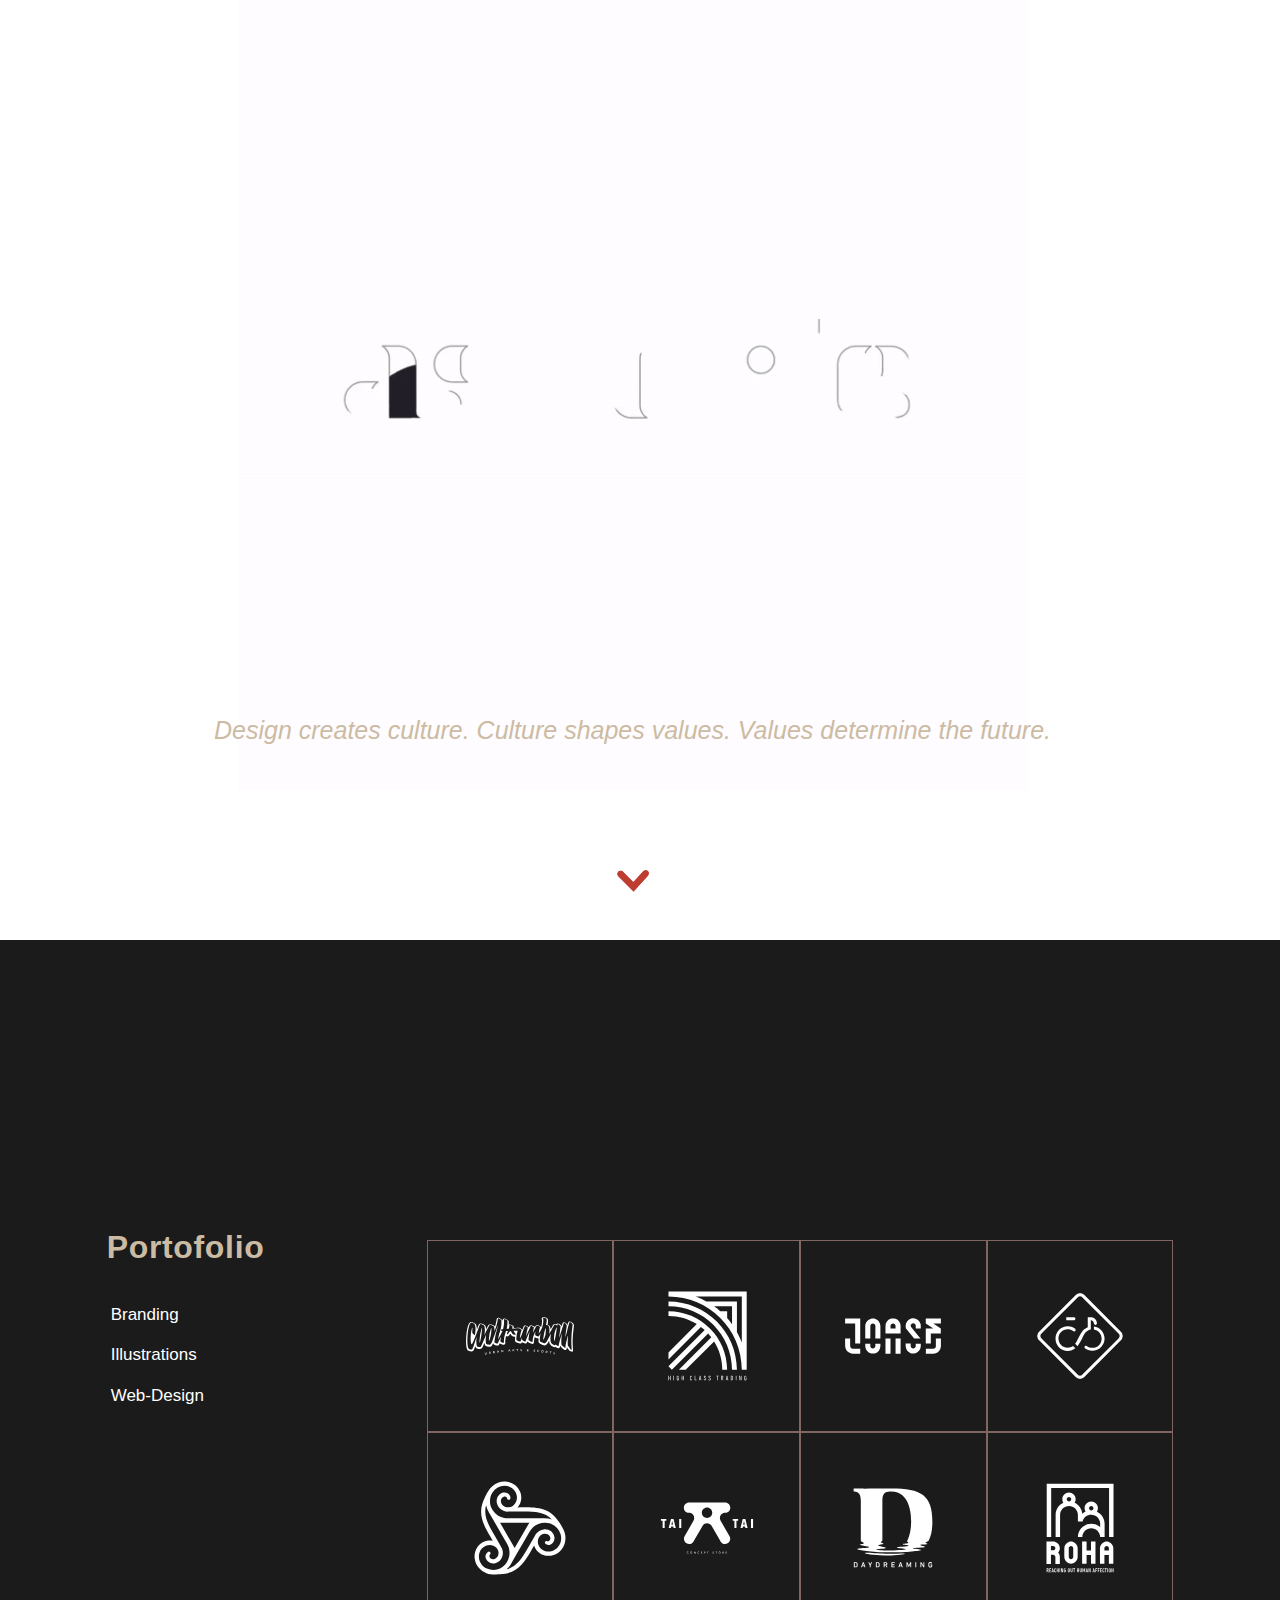
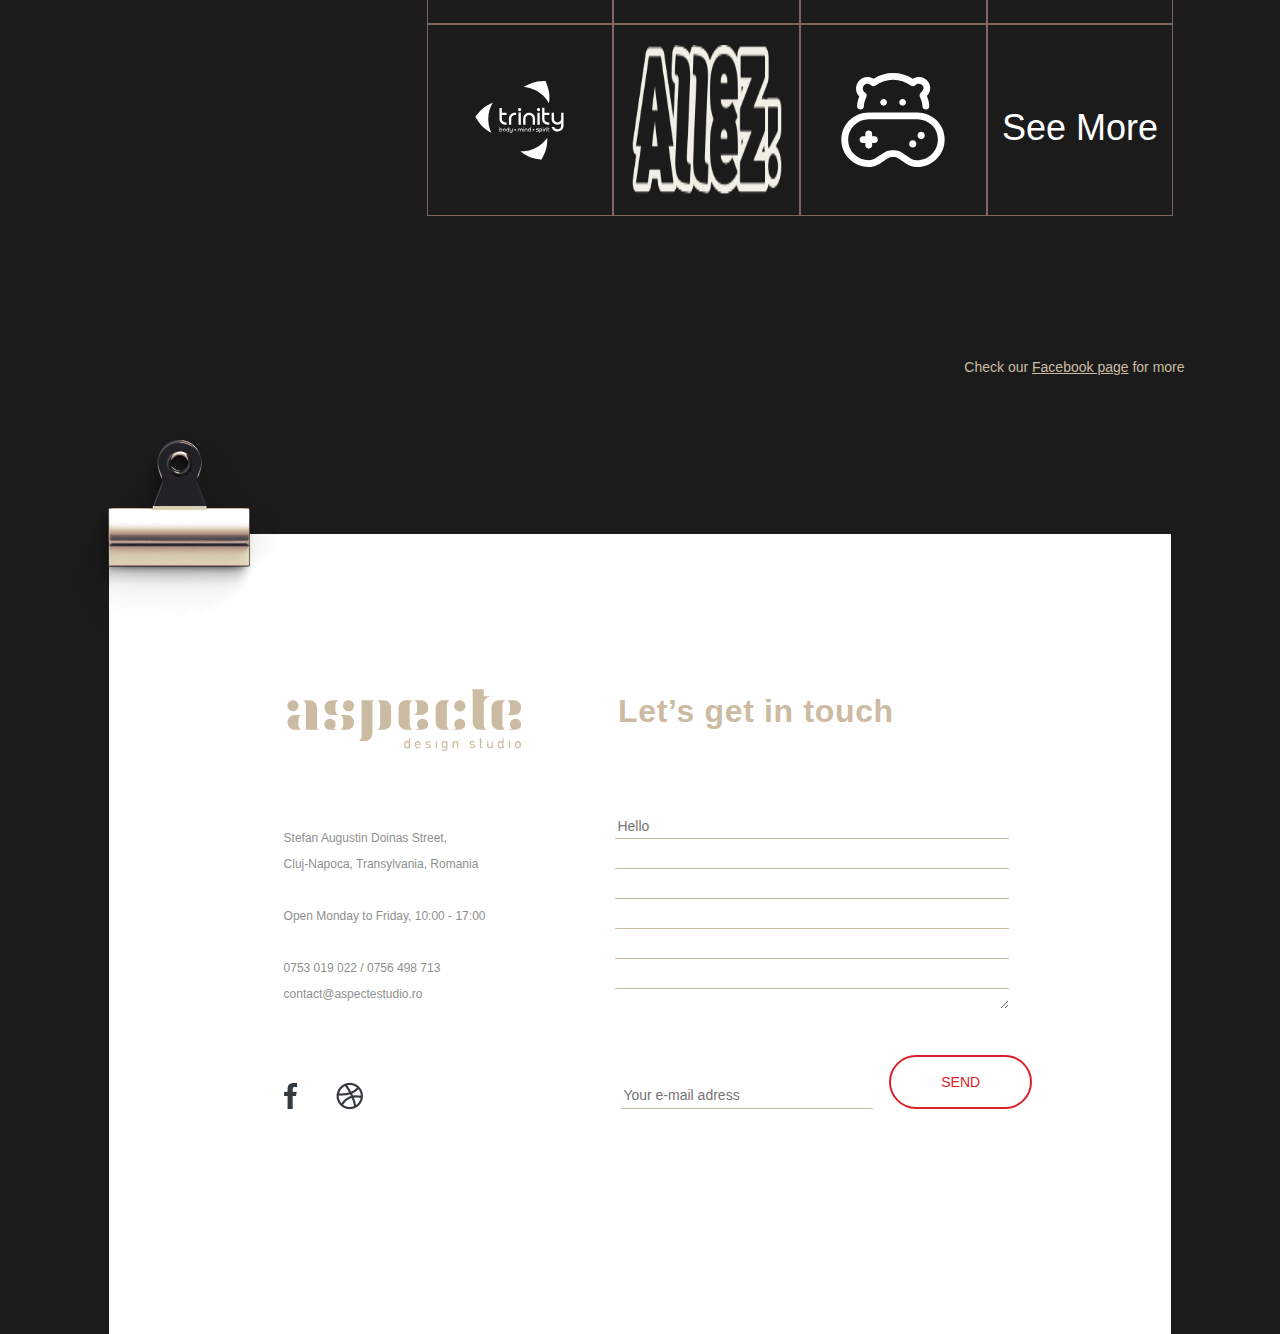
<file: index.html>
<!DOCTYPE html>
<html lang="en">
  <head>
    <meta charset="utf-8">
    <title>Aspecte Studio</title>
    <meta name="viewport" content="width=device-width, initial-scale=1.0">
    <meta name="description" content="">
    <meta name="author" content="">

    <!-- Le styles -->
    <link href="assets/css/bootstrap.css" rel="stylesheet">
    <link href="assets/css/bootstrap-responsive.css" rel="stylesheet">
    <link href="assets/css/style.css" rel="stylesheet">
    <link rel="stylesheet" href="assets/css/jquery.fancybox.css" type="text/css" media="screen" />
    <link rel="stylesheet" href="assets/css/jquery.fancybox-thumbs.css" type="text/css" media="screen" />


    <!-- Le HTML5 shim, for IE6-8 support of HTML5 elements -->
    <!--[if lt IE 9]>
      <script src="assets/js/html5shiv.js"></script>
    <![endif]-->
  </head>

  <body>
  <div id="head">
    <div class="container">
      <div class="row centered">
        <div class="">

        </div>
        <div class="col-md-8 col-md-offset-2 centered">
          <img class="logo img-responsive" src="assets/img/logo.gif" alt="Aspecte Studio">
        </div>
              <div class="col-md-12 centered">
                <p class="slogan w3-animate-fading">Design creates culture. Culture shapes values. Values determine the future.</p>
                <a href="#portofolio1" ><img class="margin-bottom" src="assets/img/arr.png"/></a>
              </div>


      </div>
    </div>

  </div>

  <div id="portofolio">
    <div class="jumotron">
      <div class="row row-no-padding">
        <div class="col-lg-1 col-md-0 col-sm-0 col-xs-0">

        </div>
        <div class="col-lg-2 col-md-12 col-sm-12 col-xs-12 centered-md">
          <div class="title " id="portofolio1">
              <h3>Portofolio</h3>
              <br class="hidden-xs"><br class="hidden-xs">
              <ul class="inline">
                <li><a href="#/" onclick="currentDivCategory(1)">Branding</a></li>
                <li><a href="#/" onclick="currentDivCategory(2)">Illustrations</a></li>
                <li><a href="#/" onclick="currentDivCategory(3)">Web-Design</a></li>
              </ul>

          </div>
        </div>

        <div class="col-lg-1 col-md-5 col-sm-5 col-xs-3">

        </div>

        <div class="col-lg-7 col-md-12 col-sm-12 col-xs-12">
          <div class="mySlides w3-animate-fading col-lg-12">
            <div class="mySlidesBoxed">
              <div class="row row-no-padding">
                <a class="col-lg-3  col-md-3 col-md-offset-0  col-sm-4 col-sm-offset-2   col-xs-5 col-xs-offset-1 " onclick="openModal();currentSlide(1);" title="coolt urban"><div class=" boxed centered p1  " rel="group1" href="assets/img/img1/Coolt Urban.jpg">
                </div></a>

                <a class="col-lg-3 col-md-3 col-sm-4 col-xs-5" onclick="openModal();currentSlide(2)" title="high-class-trading"><div class=" boxed centered p2 " rel="group1" href="assets/img/img1/High Class Trading.jpg">
                </div></a>

                <a class="col-lg-3  col-md-3 col-md-offset-0  col-sm-4 col-sm-offset-2   col-xs-5 col-xs-offset-1 " onclick="openModal();currentSlide(3)" title="Joase"><div class=" boxed centered p3">
                </div></a>

                <a class="col-lg-3 col-md-3 col-sm-4 col-xs-5" onclick="openModal();currentSlide(4)" title="ride2work"><div class=" boxed centered p4">
                </div></a>
              </div>

              <div class="row row-no-padding">
                <a class="col-lg-3  col-md-3 col-md-offset-0  col-sm-4 col-sm-offset-2   col-xs-5 col-xs-offset-1 " onclick="openModal();currentSlide(1)" title="coolt urban"><div class="boxed centered p5">
                </div></a>

                <a class="col-lg-3 col-md-3 col-sm-4 col-xs-5" onclick="openModal();currentSlide(2)" title="high-class-trading"><div class="boxed centered p6">
                </div></a>

                <a class="col-lg-3  col-md-3 col-md-offset-0  col-sm-4 col-sm-offset-2   col-xs-5 col-xs-offset-1 " onclick="openModal();currentSlide(3)" title="Joase"><div class="boxed centered p7">
                </div></a>

                <a class="col-lg-3 col-md-3 col-sm-4 col-xs-5" onclick="openModal();currentSlide(4)" title="ride2work"><div class="boxed centered p8">
                </div></a>
              </div>

              <div class="row row-no-padding">
                <a class="col-lg-3  col-md-3 col-md-offset-0  col-sm-4 col-sm-offset-2   col-xs-5 col-xs-offset-1 " onclick="openModal();currentSlide(1)" title="coolt urban"><div class="boxed centered p9">
                </div></a>

                <a class="col-lg-3 col-md-3 col-sm-4 col-xs-5" onclick="openModal();currentSlide(2)" title="high-class-trading"><div class="boxed centered p10">
                </div></a>

                <a class="col-lg-3  col-md-3 col-md-offset-0  col-sm-4 col-sm-offset-2   col-xs-5 col-xs-offset-1 " onclick="openModal();currentSlide(3)" title="Joase"><div class=" boxed centered p11">
                </div></a>

                <a class="col-lg-3 col-md-3 col-sm-4 col-xs-5" onclick="plusDivs(1)" title="ride2work"><div class=" boxed centered"><h1 class="boxed-buttons">See More</h1>
                </div></a>
              </div>
            </div>

            <div class="mySlidesBoxed">
              <div class="row row-no-padding">
                <a class="col-lg-3  col-md-3 col-md-offset-0  col-sm-4 col-sm-offset-2   col-xs-5 col-xs-offset-1" onclick="plusDivs(-1)" title="ride2work"><div class=" boxed centered"><h1 class="boxed-buttons">Prev</h1>
                </div></a>

                <a class="col-lg-3 col-md-3 col-sm-4 col-xs-5" onclick="openModal();currentSlide(2)" title="high-class-trading"><div class=" boxed centered p2 " rel="group1" href="assets/img/img1/High Class Trading.jpg">
                </div></a>

                <a class="col-lg-3  col-md-3 col-md-offset-0  col-sm-4 col-sm-offset-2   col-xs-5 col-xs-offset-1 " onclick="openModal();currentSlide(3)" title="Joase"><div class=" boxed centered p3">
                </div></a>

                <a class="col-lg-3 col-md-3 col-sm-4 col-xs-5" onclick="openModal();currentSlide(4)" title="ride2work"><div class=" boxed centered p4">
                </div></a>
              </div>

              <div class="row row-no-padding">
                <a class="col-lg-3  col-md-3 col-md-offset-0  col-sm-4 col-sm-offset-2   col-xs-5 col-xs-offset-1 " onclick="openModal();currentSlide(1)" title="coolt urban"><div class="boxed centered p5">
                </div></a>

                <a class="col-lg-3 col-md-3 col-sm-4 col-xs-5" onclick="openModal();currentSlide(2)" title="high-class-trading"><div class="boxed centered p6">
                </div></a>

                <a class="col-lg-3  col-md-3 col-md-offset-0  col-sm-4 col-sm-offset-2   col-xs-5 col-xs-offset-1 " onclick="openModal();currentSlide(3)" title="Joase"><div class="boxed centered p7">
                </div></a>

                <a class="col-lg-3 col-md-3 col-sm-4 col-xs-5" onclick="openModal();currentSlide(4)" title="ride2work"><div class="boxed centered p8">
                </div></a>
              </div>

              <div class="row row-no-padding">
                <a class="col-lg-3  col-md-3 col-md-offset-0  col-sm-4 col-sm-offset-2   col-xs-5 col-xs-offset-1 " onclick="openModal();currentSlide(1)" title="coolt urban"><div class="boxed centered p9">
                </div></a>

                <a class="col-lg-3 col-md-3 col-sm-4 col-xs-5" onclick="openModal();currentSlide(2)" title="high-class-trading"><div class="boxed centered p10">
                </div></a>

                <a class="col-lg-3  col-md-3 col-md-offset-0  col-sm-4 col-sm-offset-2   col-xs-5 col-xs-offset-1 " onclick="openModal();currentSlide(3)" title="Joase"><div class=" boxed centered p11">
                </div></a>

                <a class="col-lg-3 col-md-3 col-sm-4 col-xs-5" onclick="plusDivs(1)" title="ride2work"><div class=" boxed centered p12">
                </div></a>
              </div>
            </div>
            </div>

            <div id="myModal" class="jumbotron modal w3-animate-right">



              <div class="row modal-content">

                <div class="caption-container-top small">
                  <div class="right">
                    <a class="close cursor" onclick="closeModal()" href="#portofolio1"><img src="assets/img/buttons/close.png" alt=""></a>


                  </div>
                  <div class="left">
                      <h1 id="caption">Banana</h1>
                      <br>
                      <p class="category">Branding / 2017</p>
                      <br class="hidden-xs"><br class="hidden-xs"><br class="hidden-xs"><hr><br class="hidden-xs"><br class="hidden-xs"><br class="hidden-xs">
                      <p class="description">Stefan Augustin Doinas Street,<br>
                                              Cluj-Napoca, Transylvania, Romania<br>
                                              Open Monday to Friday, 10:00 - 17:00<br>
                                              contact@aspectestudio.ro</p>
                  </div>
                </div>

                <div class="mySlidesInner w3-animate-fading">
                  <div class="numbertext">1 / 4</div>
                    <img src="assets/img/img1/Coolt Urban.jpg" style="width:100%">
                </div>

                <div class="mySlidesInner w3-animate-fading">
                  <div class="numbertext">2 / 4</div>
                    <img src="assets/img/img1/High Class Trading.jpg" style="width:100%">
                </div>

                <div class="mySlidesInner w3-animate-fading">
                  <div class="numbertext">3 / 4</div>
                    <img src="assets/img/img1/Joase.jpg" style="width:100%">
                </div>

                <div class="mySlidesInner w3-animate-fading">
                  <div class="numbertext">4 / 4</div>
                    <img src="assets/img/img1/ride2work.jpg" style="width:100%">
                </div>

                <div class="mySlidesInner w3-animate-fading">
                  <div class="website-container">
                    <img src="assets/img/websites/website-reiz.jpg" alt="">
                  </div>
                </div>


              </div>

              <div class="caption-container right top">
                <a class="prev" onclick="plusSlides(-1)"><img src="assets/img/buttons/arrow-left.png" alt=""></a>
                <a class="next" onclick="plusSlides(1)"><img src="assets/img/buttons/arrow-right.png" alt=""></a>
              </div>

            </div>

          </div>

          <div class="row margin80">
            <div class="col-lg-8">

            </div>
            <div class="col-lg-4 col-lg-offset-7 col-sm-4 col-sm-offset-6">
              <p class="texted righted">Check our <a style="text-decoration:underline" href="https://www.facebook.com/AspecteStudio/?fref=ts">Facebook page</a> for more</p>
            </div>
          </div>
          <div class="clam2"><img class="clam1" src="assets/img/clamp.png"/></div>

        </div>

      </div>

    </div>
  </div>




    <div id="contact">
      <div class="container white">
        <div class="row">
          <div class="col-lg-4 col-lg-offset-1 col-m6-5 col-md-offset-0 col-sm-5 col-sm-offset-0 col-xs-12 col-xs-offset-0 centered-xs">
            <img class="logo_footer" src="assets/img/logo_f.svg"/>
            <div class="contacts">
              <span>Stefan Augustin Doinas Street,</span><br/>
              <span>Cluj-Napoca, Transylvania, Romania</span><br/><br/>
              <span>Open Monday to Friday, 10:00 - 17:00</span><br/><br/>
              <span>0753 019 022 / 0756 498 713</span><br/>
              <span>contact@aspectestudio.ro</span>
            </div>
            <div class="socials">
              <a target="_blank" href="https://www.facebook.com/AspecteStudio/?fref=ts"><img src="assets/img/s1.png"/></a>
              <a target="_blank" href="https://www.dribbble.com/aspecte" style="margin-left:25px"><img src="assets/img/dribble.png"/></a>
  <!--
              <a href=""><img src="assets/img/s2.png"/></a>
              <a href=""><img src="assets/img/s3.png"/></a>
  -->
            </div>
          </div>

          <div class="col-lg-6 col-lg-offset-0 col-md-6 col-md-offset-1 col-sm-6 col-sm-offset-0 col-xs-12 title centered margin-top-textarea">
            <h3 class="to-left-sm">Let’s get in touch</h3>
            <form action="" method="post"  class="_ta">
              <textarea id="textarea1" name="mesaj" placeholder="Hello" ></textarea>
                <div class="col-lg-7 col-lg-offset-0 col-md-6  col-sm-5 col-sm-offset-1 col-xs-6 col-xs-offset-3 centered-md margin-left-email margin-top-xxs">
                  <input type="email" class="email1" id="emailfrom" name="emailfrom" placeholder="Your e-mail adress" required/>
                </div>
                <div class="col-lg-3 col-md-4 col-sm-3 col-xs-12 margin-top-xxs margin-bottom-xs">
                  <button onClick="return false;" id="idContact" name="send_Contact" class="butons">SEND</button>
                </div>
            </form>
            <div class="result"></div>
          </div>
        </div>
      </div>


    </div>

  </body>
    <script type="text/javascript" src="http://platform.twitter.com/widgets.js"></script>
    <script src="assets/js/jquery.js"></script>
    <script src="assets/js/bootstrap-transition.js"></script>
    <script src="assets/js/bootstrap-alert.js"></script>
    <script src="assets/js/bootstrap-modal.js"></script>
    <script src="assets/js/bootstrap-dropdown.js"></script>
    <script src="assets/js/bootstrap-scrollspy.js"></script>
    <script src="assets/js/bootstrap-tab.js"></script>
    <script src="assets/js/bootstrap-tooltip.js"></script>
    <script src="assets/js/bootstrap-popover.js"></script>
    <script src="assets/js/bootstrap-button.js"></script>
    <script src="assets/js/bootstrap-collapse.js"></script>
    <script src="assets/js/bootstrap-carousel.js"></script>
    <script src="assets/js/bootstrap-typeahead.js"></script>
    <script src="assets/js/bootstrap-affix.js"></script>

    <script src="assets/js/holder/holder.js"></script>
    <script src="assets/js/google-code-prettify/prettify.js"></script>

    <script type="text/javascript" src="assets/js/jquery.fancybox.js"></script>
    <script type="text/javascript" src="assets/js/jquery.fancybox-thumbs.js"></script>
    <script type="text/javascript" src="assets/js/jquery-ui.min.js"></script>


    <!--content fade-in -->
    <script>
      var slideIndex = 1;
      showDivsCategory(slideIndex);

      function plusDivsCategory(n) {
        showDivsCategory(slideIndex += n);
      }

      function currentDivCategory(n) {
        showDivsCategory(slideIndex = n);
      }

      function showDivsCategory(n) {
        var i;
        var x = document.getElementsByClassName("mySlides");
        var dots = document.getElementsByClassName("demo");
        if (n > x.length) {slideIndex = 1}
        if (n < 1) {slideIndex = x.length}
        for (i = 0; i < x.length; i++) {
           x[i].style.display = "none";
        }
        for (i = 0; i < dots.length; i++) {
           dots[i].className = dots[i].className.replace(" w3-red", "");
        }
        x[slideIndex-1].style.display = "block";
        dots[slideIndex-1].className += " w3-red";
      }
      </script>


    <script src="assets/js/application.js"></script>
    <script>
      $('#idContact').click(function(){
        var mesaj=$('#textarea1').val();
        var email=$('#emailfrom').val();
        var datapersoana = 'mesaj='+mesaj+'&email='+email;
        $.ajax
        ({
          type: "POST",
          url: "contact.php",
          data:  datapersoana,
          cache: false,
          success: function(html)
          {
$('.result').html('');
            $('.result').html(html).hide().fadeIn(1000);



          }
        });
      });

    </script>
    <script>
      $(function() {
        $('a[href*="#"]:not([href="#"])').click(function() {
          if (location.pathname.replace(/^\//,'') == this.pathname.replace(/^\//,'') && location.hostname == this.hostname) {
            var target = $(this.hash);
            target = target.length ? target : $('[name=' + this.hash.slice(1) +']');
            if (target.length) {
              $('html, body').animate({
                scrollTop: target.offset().top
              }, 1000);
              return false;
            }
          }
        });
        $("a.grouped_elements").fancybox();
      });
    </script>


    <script>
    function openModal() {
      document.getElementById('myModal').style.display = "block";
      window.onscroll=function(){window.scrollTo(1200, 1200);};
    }

    function closeModal() {
      document.getElementById('myModal').style.display = "none";
      window.onscroll=function(){};
    }

    var slideIndex = 1;
    showSlides(slideIndex);

    function plusSlides(n) {
      showSlides(slideIndex += n);
    }

    function currentSlide(n) {
      showSlides(slideIndex = n);
    }

    function showSlides(n) {
      var i;
      var slides = document.getElementsByClassName("mySlidesInner");
      var dots = document.getElementsByClassName("demo");
      var captionText = document.getElementById("caption");
      if (n > slides.length) {slideIndex = 1}
      if (n < 1) {slideIndex = slides.length}
      for (i = 0; i < slides.length; i++) {
        slides[i].style.display = "none";
      }
      for (i = 0; i < dots.length; i++) {
        dots[i].className = dots[i].className.replace(" active", "");
      }
      slides[slideIndex-1].style.display = "block";
      dots[slideIndex-1].className += " active";
      captionText.innerHTML = dots[slideIndex-1].alt;
    }
    </script>

    <script type="text/javascript">
    jQuery(function($){
    	$(document).keydown(function(e){
    		switch(e.keyCode){
    			case 37: {//left arrow
    				$('.prev').trigger('click');
    				break;
    			}
    			case 39: {//right arrow
    				$('.next').trigger('click');
    				break;
    			}
          case 27: {//right arrow
    				$('.close').trigger('click');
    				break;
    			}
    		}
    		if(Math.abs(e.keyCode - 38) === 1){
    			e.preventDefault();
    		}
    	});
    });
    </script>

    <script>
      var slideIndex = 1;
      showDivs(slideIndex);

      function plusDivs(n) {
        showDivs(slideIndex += n);
      }

      function currentDiv(n) {
        showDivs(slideIndex = n);
      }

      function showDivs(n) {
        var i;
        var x = document.getElementsByClassName("mySlidesBoxed");
        var dots = document.getElementsByClassName("demo");
        if (n > x.length) {slideIndex = 1}
        if (n < 1) {slideIndex = x.length}
        for (i = 0; i < x.length; i++) {
           x[i].style.display = "none";
        }
        for (i = 0; i < dots.length; i++) {
           dots[i].className = dots[i].className.replace(" w3-red", "");
        }
        x[slideIndex-1].style.display = "block";
        dots[slideIndex-1].className += " w3-red";
      }
      </script>



</html>
</file>
<file: assets/css/style.css>
#head {
  background-color: white;
  min-height: 100vh;
  height: auto;
}
html, body  {
  background-color: white !important;
  overflow-x: hidden;
  overflow-y: auto;
    max-width: 100%;
  height: auto;
}
.centered {
  text-align: center;
}
@media(max-width:1200px){
  .centered-md{
    text-align: center;
  }
}
@media(max-width:766px){
  .centered-xs{
    text-align: center;
  }
}
.slogan {
  line-height: 80px;
  font-size: 25px;
  color: #ccbba3;
  margin: -100px auto 150px;
  font-family: 'Open Sans',sans-serif;
  font-style: italic;
  text-align: center;
}
#servicii{
  margin-top: 300px;
  margin-bottom: 200px;
}
#servicii1{
  padding-top: 0;
}
.title h3{
  font-size: 32px;
  color: #806560;
  font-family: 'Roboto Condensed',sans-serif;
  font-weight: bold;
  line-height: 35px;
  margin: 50px auto;
  letter-spacing: 0.5pt;
}
.title ul > li{
    margin-left: -12px;
    font-size: 17px;

}
@media (max-width: 1200px){
  .title a{
    text-align: center;
  }
}
.title ul > li:hover{
    margin-left: -12px;
    font-size: 17px;
    color: #da2128;
    text-decoration: none;
}
#servicii h4{
  font-size: 20px;
  color: #806560;
  font-family: 'Roboto Condensed',sans-serif;
  font-weight: bold;
  line-height: 35px;
   padding-left: 40px;
  padding-top: 30px;
  padding-bottom: 20px;
}
#servicii p{
  font-size: 15px;
  color: #806560;
  font-family: 'Roboto Condensed',sans-serif;
  line-height: 23px;
  text-align: left;
  padding-left: 40px;
  background-color: white
}
.servb{background-color: white;}
.serv1{width: 970px;margin: 0px auto;padding-bottom: 50px;}

#portofolio{
  background-color: #1b1b1b;
/*  background-repeat: repeat-x;
  background: -webkit-gradient(linear, 0% 0%, 0% 100%, from(#33393f), to(#2b2e33));
  background: -webkit-linear-gradient(45deg, #2b2e33, #33393f);
  background: -moz-linear-gradient(45deg, #2b2e33, #33393f);
  background: -ms-linear-gradient(45deg, #2b2e33, #33393f);
  background: -o-linear-gradient(45deg, #2b2e33, #33393f); */
  padding-bottom: 35px;
  padding-top: 200px;
}
@media(max-width:1155px){
  #portofolio{
    padding-top: 100px;
  }
}
@media(max-width:555px){
  #portofolio{
    padding-top: 50px;
  }
}
#portofolio h3{
  color: #ccbba3;
  padding-top: 40px;
  padding-bottom: 20px;
  margin-bottom: 10px;
}
#portofolio span{
  color: #806560;
  font-size: 12px;
}
.boxed{
  border: 1px solid #806560;
  padding: 0 0;
  min-height: 150px;
  height: 15vw;
  max-width: 300px;
  min-width: 150px;
  margin-bottom: 0px;
  margin-left: 0px;
  transition: all 0.5s ease 0s;
  overflow: hidden;
}
@media (max-width: 1197px){
  .boxed{
    height: 25vw;
  }
}
@media (max-width: 990px){
  .boxed{
    height: 30vw;
  }
}
@media (max-width: 754px){
  .boxed{
    height: 40vw;
  }
}
@media (max-width: 459px){
  .boxed{
    height: 25vw;
  }
}
.p1 {
  background: url('../img/p1.svg') center center no-repeat;
  background-size: 250px 250px;
}
.p2 {
  background: url('../img/p2.svg') center center no-repeat;
  background-size: 250px 250px;
}
.p3 {
  background: url('../img/p3.svg') center center no-repeat;
  background-size: 250px 250px;
}
.p4 {
  background: url('../img/p4.svg') center center no-repeat;
  background-size: 250px 250px;
}
.p5 {
  background: url('../img/p5.svg') center center no-repeat;
  background-size: 250px 250px;
}
.p6 {
  background: url('../img/p6.svg') center center no-repeat;
  background-size: 250px 250px;
}
.p7 {
  background: url('../img/p7.svg') center center no-repeat;
  background-size: 250px 250px;
}
.p8 {
  background: url('../img/p8.svg') center center no-repeat;
  background-size: 250px 250px;
}
.p9 {
  background: url('../img/p9.svg') center center no-repeat;
  background-size: 250px 250px;
}
.p10 {
  background: url('../img/p10.png') center center no-repeat;
  background-size: 200px 150px;

}
.p11 {
  background: url('../img/p11.svg') center center no-repeat;
  background-size: 250px 250px;
}
.p12 {
  background: url('../img/p12.svg') center center no-repeat;
  background-size: 250px 250px;
}
@media (max-width: 1484px){
  .p1 {
    background-size: 150px 150px;
  }

  .p2 {
    background-size: 150px 150px;
  }
  .p3 {
    background-size: 150px 150px;
  }
  .p4 {
    background-size: 150px 150px;
  }
  .p5 {
    background-size: 150px 150px;
  }
  .p6 {
    background-size: 150px 150px;
  }
  .p7 {
    background-size: 150px 150px;
  }
  .p8 {
    background-size: 150px 150px;
  }
  .p9 {
    background-size: 150px 150px;
  }
  .p10 {
    background-size: 150px 150px;
  }
  .p11 {
    background-size: 150px 150px;
  }
  .p12 {
    background-size: 150px 150px;
  }
}
@media (max-width: 600px){
  .p1 {
    background-size: 150px 150px;
  }

  .p2 {
    background-size: 150px 150px;
  }
  .p3 {
    background-size: 150px 150px;
  }
  .p4 {
    background-size: 150px 150px;
  }
  .p5 {
    background-size: 150px 150px;
  }
  .p6 {
    background-size: 150px 150px;
  }
  .p7 {
    background-size: 150px 150px;
  }
  .p8 {
    background-size: 150px 150px;
  }
  .p9 {
    background-size: 150px 150px;
  }
  .p10 {
    background-size: 150px 150px;
  }
  .p11 {
    background-size: 150px 150px;
  }
  .p12 {
    background-size: 150px 150px;
  }
}
div.boxed:hover {
  cursor: pointer;
  -webkit-transition: background-color 1s ease-out;
  -moz-transition: background-color 1s ease-out;
  -o-transition: background-color 1s ease-out;
  transition: background-color 1s ease-out;
  border:1px solid white;
}
.righted{
  text-align: right;
  margin-bottom: 30px;
  padding-top: 110px;
}
.texted{
  color: #ccbba3;
  font-size: 14px; line-height: 80px;
  font-family: 'Roboto',sans-serif;
}
.texted a{
  color: #ccbba3;
  text-decoration: none;
  font-size: 14px;
  font-family: 'Roboto',sans-serif;
}
.margin80 {
  padding: 100px auto;

}
.logo_footer{
  padding: 50px 0px 70px;
  padding-left: 95px;
}
.contacts{
  color: #8f8f8f;
font-size: 12px;
  font-family: 'Roboto',sans-serif;
  line-height: 26px;
  padding-left: 100px;
}
.socials{
  color: #333a40;
  padding-top: 75px;
  padding-left: 100px;
}
.socials a{margin-right: 10px;}
._ta {
    padding-top:0px;
    padding-left: 0px;
}
@media (max-width: 768px){
  .logo_footer{
    padding-left: 0px;
  }
  .contacts{
    padding-left: 0px;
  }
  .socials{
    padding-left: 0px;
  }
}
._ta textarea {
    background: transparent url(../img/line1.png) repeat;
    border:none;
    height:200px;
    width:73%;
    overflow:hidden;
    line-height:30px;
    color:#333940;box-shadow: none;
    margin-top: 30px;
}
textarea:focus{
  box-shadow: none;
}
.email1{
  background: transparent url(../img/line1.png) repeat;
  border:none !important;
  overflow:hidden;
  line-height:30px !important;
  color:#333940 !important;
  box-shadow: none !important;
  margin-left: 30px !important;
  margin-top: 50px;
  width: 80%;
  font-size: 14px;
  background-color:transparent !important;
}
.email1:focus{
  box-shadow: none;

}
.butons {
    color: #da2128;
    border: 2px solid #da2128;
    padding: 15px 50px;
    background: transparent;
    margin-top: 26px;
    border-radius: 38px;

}
@media(max-width: 767px){
    .margin-bottom-xs{
      margin-bottom: 100px;
    }
  }
}
.butons:hover{
  color: white;
  background-color: #da2128;
}
.slogan1{
  margin-bottom: -185px;margin-left: -20px;
}
.clam1{margin-bottom:-150px;margin-left: 18%;}
@media(max-width:1337px){
  .clam1{
    margin-left: 5%;
  }
}
@media (max-width: 767px) {
  .container{width: auto;}
  .logo img {
    width: 50%;
  }
  .slogan {font-size: 14px;margin: 75px 24px;
    line-height: 50px;
  }
  .slogan1{margin-bottom: -60px;margin-left: 0px;}

  .clam1{margin-bottom:-140px;margin-left:-45px;}
  .clam2 {text-align:center;}
#servicii{margin:100px auto;}
.serv1 { width:100%;}

  .servb{background:none;}
  .serv1, .serv1 p,#servicii p,#servicii h4 {text-align:center;padding-left:0px;}
  .pins img{display:none;}
  #portofolio .title{
    text-align:center;
  }
  .righted {
    text-align:center;
    margin-right: -100px;
    margin-bottom: -50px;
  }
  #contact{text-align:center;}
  ._ta{padding:20px;}
  ._ta textarea {width:100%;}
  .email1{width:95%;margin-left:0px !important;}
}


@media(min-width:767px){
  #contact .title h3{
    color: #ccbba3;
    padding-left: 14%;
  }

}

.white{
  background-color: white !important;
  height: 800px;
  padding-top: 100px;
  padding-bottom: 200px;
  width: 83%;
}

@media(max-width:1200px){
  .white{
    width: 100%;
  }
}

#contact{
  background-color: #1b1b1b;
}

.w3-animate-fading{animation:fading 2s }@keyframes fading{0%{opacity:0}50%{opacity:1}20%{opacity:0}}

@media (max-width:500px){

}

#narrow {
  float: left;
  width:200px;
  margin-left: 260px;
  text-align: left;
  height: 300px;
}

@media (max-width:760px){
  #narrow{
    width: 100%;
    height: 100px;
  }
}



#wide {
  float: right;
  text-align: center;
  margin-top: 85px;
  width: 60%;
}

@media (min-width:1500px){
  #wide{
    margin-right: 100px;
  }
}


@media (max-width: 1000px){
  .title .pins img{
    display: none;
  }

  .righted{
    margin-right: 0%;
    margin-bottom: 0;
  }
  #narrow{
    height: 150px;
   width: 100%;
   margin:auto;
  }
  #wide{
    width: 100%;
    margin-top: 100px;
  }

  @media (min-width:600px){
    .mySlides{


    }
  }

}
@media (max-width:768px){
  #narrow{
    text-align: center;
  }

  .clam2{
    display: none;
  }
  .righted{
    text-align: center;
  }
}
@media (max-width:644px){

}

.margin-top{
  margin-top: 41vh;
}

.margin-top-section{
  margin-top: 150px;
}

.margin-top-xs{
  margin-top: 50px;
}
.margin-top-xxs{
  margin-top: 15px;
}
@media(max-width:700px){
  .margin-top-xxs{
    margin-top: 0px;
  }
}

.margin-top-textarea{
  margin-top: 10px;
}

.margin-bottom{
  margin-top:-100px;
}



@media(min-width:986px){
  .margin-left-email{
    margin-left: 6%;
  }
  .to-left-lg{
    text-align: left;
  }
}
@media(max-width:770px){
  .centered input{
    text-align: center;
  }
}


ul {
    list-style-type: none;
    margin: 0;
    padding: 0;
    width: 165px;
    background-color: #1b1b1b;
}

@media (max-width: 768px){
  ul {
    margin:auto;
  }
}

li a {
    display: block;
    color: white;
    padding: 8px 16px;
    text-decoration: none;
}

/* Change the link color on hover */
li a:hover {

    color: #da2128;
    text-decoration: none;
}

.row > .column {
  padding: 0 8px;
}

.row:after {
  content: "";
  display: table;
  clear: both;
}

.column {
  float: left;
  width: 25%;
}

/* The Modal (background) */
.modal {
  display: none;
  position: fixed;
  z-index: 1;

  left: 0;
  top: 0;
  width: 100%;
  height: 100%;
  overflow: hidden;
  background: url('../img/buttons/background.png') left no-repeat,
              url('../img/buttons/background.png') right no-repeat,
              white;
}



.modal .jumbotron{
  background: url('../img/buttons/background.png') left no-repeat,
              url('../img/buttons/background.png') right no-repeat,
              white;
  height: 100vh;
}

/* Modal Content */
.modal-content {
  position: relative;
  background-color: #fefefe;
  margin: auto;
  padding: 0;
  width: 100%;
  overflow-y: hidden;
  overflow-x: hidden;
  height: 90%;
  background-image: url(../img/buttons/background.png), url(../img/buttons/background.png);
  background-position: left, right;
  background-repeat: no-repeat, no-repeat;

}

@media(max-width:1400px){
  .modal-content{
    overflow-y: scroll;
  }
}

/* The Close Button */
.close {
  color: black !important;
  font-size: 3  0px !important;
  margin-top: 10%;
  margin-right: 78%;

}

.close:hover,
.close:focus {
  color: #999;
  text-decoration: none;
  cursor: pointer;
}

.mySlides {
  display: none;
  margin-top: 100px;
}

/* Next & previous buttons */
.prev,
.next {
  cursor: pointer;
  position: relative;;
  color: black;
  font-size: 20px;
  transition: 0.6s ease;
  border-radius: 0 3px 3px 0;
  user-select: none;
  -webkit-user-select: none;
}

/* Position the "next button" to the right */
.next {
  right: 0;
  border-radius: 3px 0 0 3px;
  margin-right: 200px;
  margin-left: 10px;
}

/* On hover, add a black background color with a little bit see-through */
.prev:hover,
.next:hover {
  color: #999;
  text-decoration: none;
  cursor: pointer;
}

/* Number text (1/3 etc) */
.numbertext {
  color: #f2f2f2;
  font-size: 12px;
  position: absolute;
  top: 15%;
  left: 35px;
}

.caption-container {
  text-align: center;
  background-color: white;
  padding: 2px 16px;
  color: black;
  background: url(../img/buttons/background.png) white right no-repeat;
}

.caption-container-top{
  text-align: center;
  background-color: white;
  padding: 2px 16px;
  color: black;
  background-image: url(../img/buttons/background.png), url(../img/buttons/background.png);
  background-position: left, right;
  background-repeat: no-repeat, no-repeat;}

.mySlidesInner img {
  width: auto;
  height: auto;
  max-width: 50%;
  vertical-align: middle;
  border: 0;
  -ms-interpolation-mode: bicubic;
  float: right;
  margin-top: 2%;
}
img.demo {
  opacity: 0.6;
}

.active,
.demo:hover {
  opacity: 1;
}

img.hover-shadow {
  transition: 0.3s
}

.hover-shadow:hover {
  box-shadow: 0 4px 8px 0 rgba(0, 0, 0, 0.2), 0 6px 20px 0 rgba(0, 0, 0, 0.19)
}

.left{
  float: left;
  text-align: left;
  padding-top: 5.5%;
  padding-left: 300px;
}

.left h1{
  font-size: 40pt;
  font-weight: normal;
  color: #665761;
}

.category{
  color: #665761;
  font-size:14pt;
}

.description{
  font-size:14pt;
  color: #665761;
  line-height: 170%;
}

@media(max-width:1200px){
  .left h1{
    font-size: 20pt;
  }

  .category{
    font-size: 10pt !important;
  }

  .description{
    font-size:10pt !important;
  }

  .left{
    float: left;
    text-align: left;
    padding-top:3%;
    padding-left: 10px;
  }
  .close{
    margin-top: 40%;
  }
}

@media(max-width:600px){
  .left h1{
    font-size: 15pt;
  }

  .category{
    font-size: 7.5pt !important;
  }

  .description{
    font-size:7.5pt !important;
  }
}

.caption-container .left{
  text-align: left;
}

.right{
  float: right;
  display: inline-block;
}

.caption-container .right a{
  right: 10px;
}

.right a{
  padding: 0 10px;
}

.top{
  margin-top: 1.6%;
}

.mySlidesInner{
  background-color: #fefefe;

}
@media(max-width:1400px){
  .mySlidesInner{
    height: 0px;
  }
}

.small{
  height: 100px;
}

@media (max-width:1400px){
  .caption-container{
    background-image: url('');
  }
  .modal-content {
    background-image: url('');
  }
  .caption-container-top {
    background-image: url('');
  }
  .modal{
    background-image: url('');
  }
  .left{
    padding-left: 10px;
    padding-top: 10px;
  }
  .close{
    margin-right: 10px;
    margin-top: 20px;
  }
  .next{
    margin-right: 10px;
  }
  .mySlidesInner img{
    float: none;
    max-width: 100%;
    width: 100%;
  }
  .hidden-xs{
    display: none;
  }
}


.jumbotron {
  margin: 0 auto;
}


.row-no-padding {
  margin-left: 0;
  margin-right: 0;
  [class*="col-"] {
    padding-left: 0 !important;
    padding-right: 0 !important;
  }
}
.logo{

}

@media(max-width:1200px){
  .title{
    display:inline;
  }
  .inline{
    display: inline-flex;
    justify-content:space-around;
    list-style-type:none;
  }
}
@media(max-width:700px){
  .title{
    display:block;
  }
  .inline{
    display:list-item;;
    justify-content:space-around;
    list-style-type:none;
  }
  .mySlides{
    margin-top: 50px;
  }
}
.to-left{
  text-align: left;
}
@media(min-width:767px){
  .to-left-sm{
    text-align: left;
  }
}
.website-container{
  width: 50%;
  height: 35vw;

  overflow-y: scroll;
  float: right;
  margin-top: 15px;
}
@media (max-width:1400px){
  .website-container{
    width: 100%;
    height
  }
}
.website-container img{
  min-width: 100%;
  height: auto;

}

.boxed-buttons{
  color: white;
  margin-top: 45%;
}

.col-xs-12{
  z-index: 1;
}
</file>
